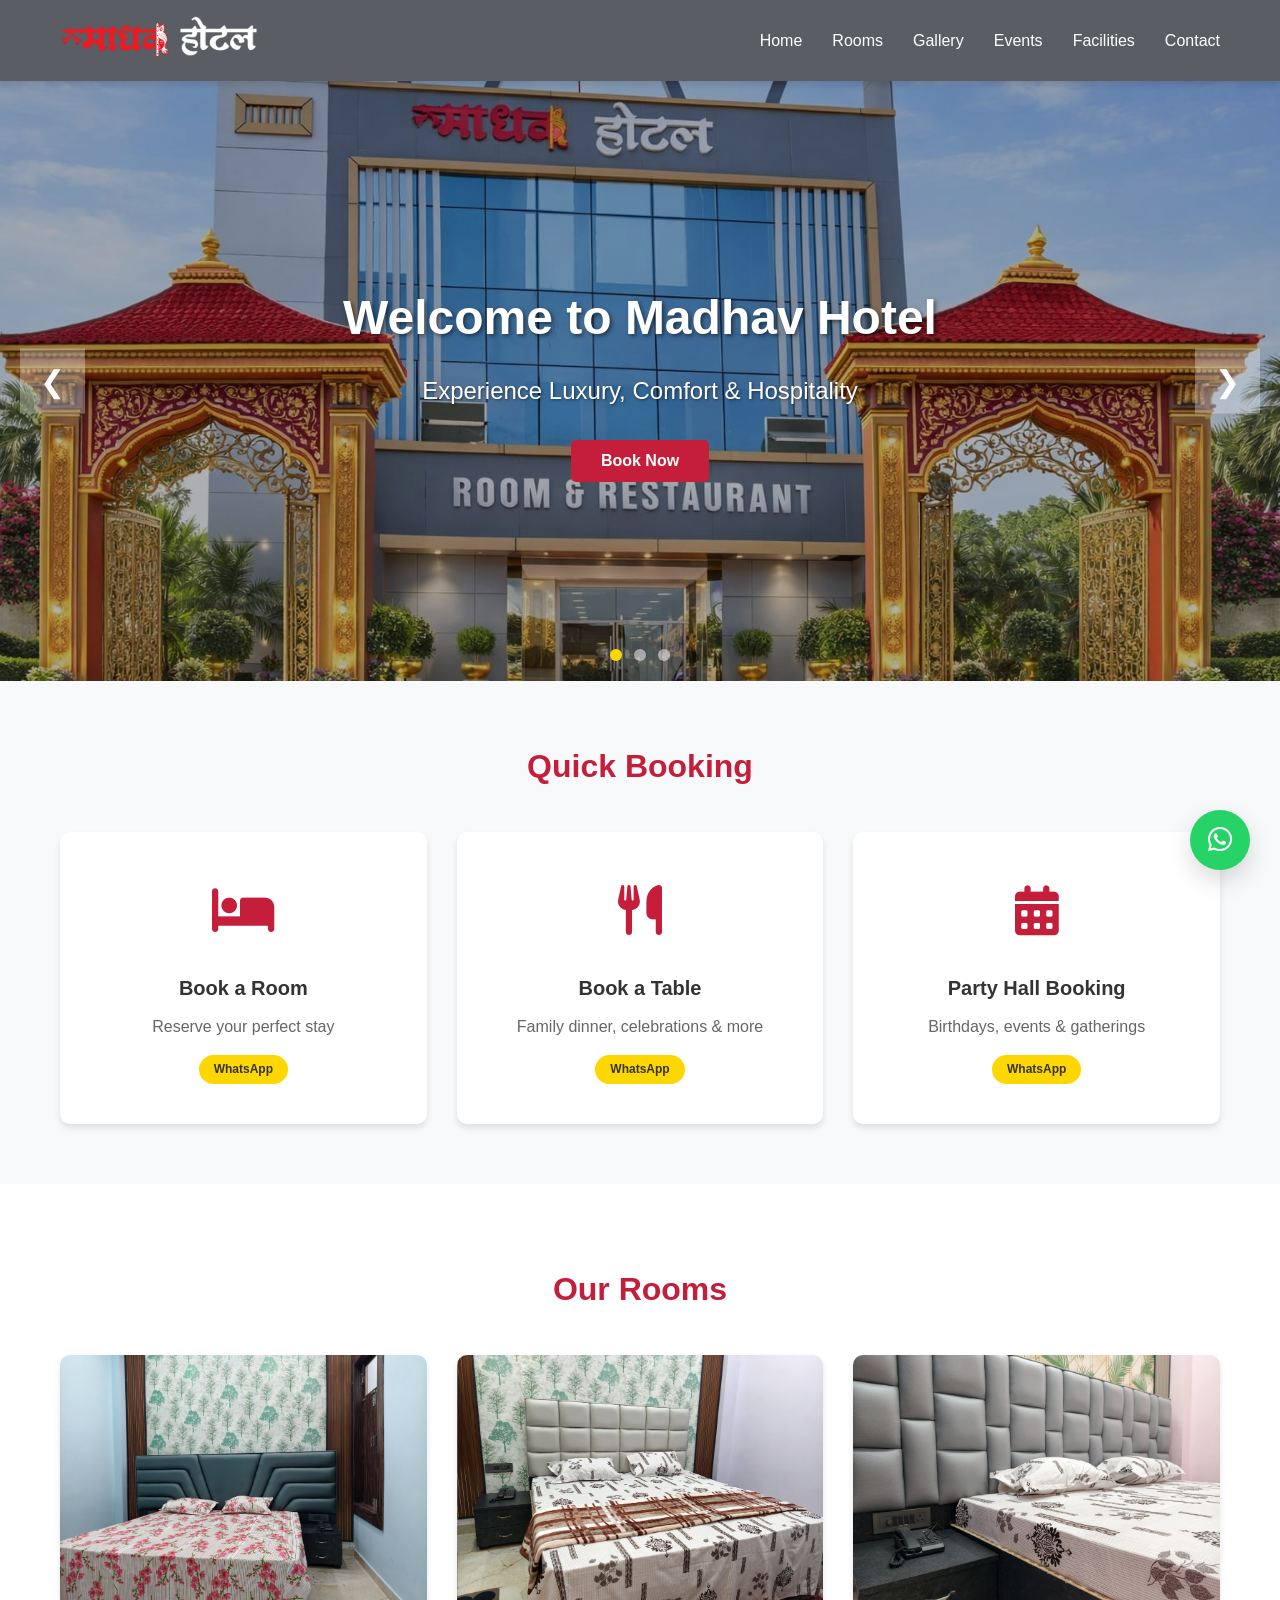
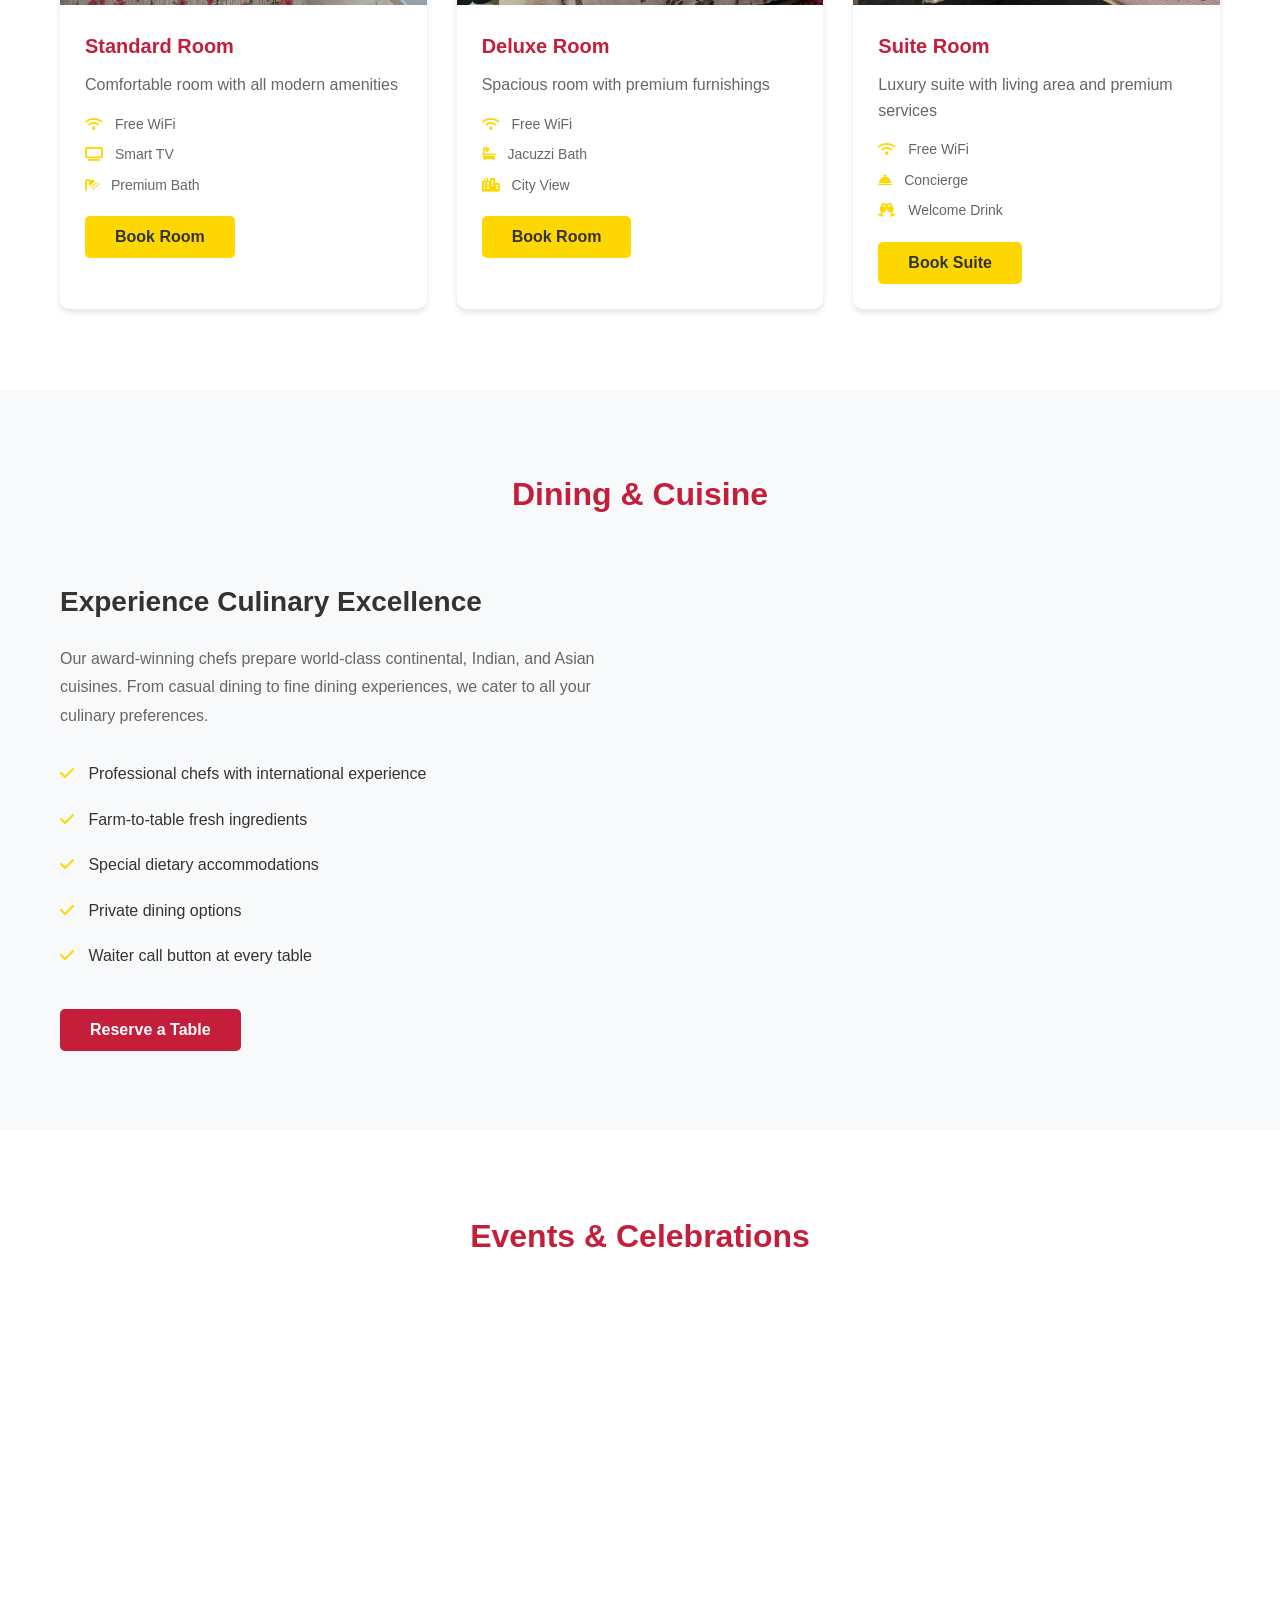
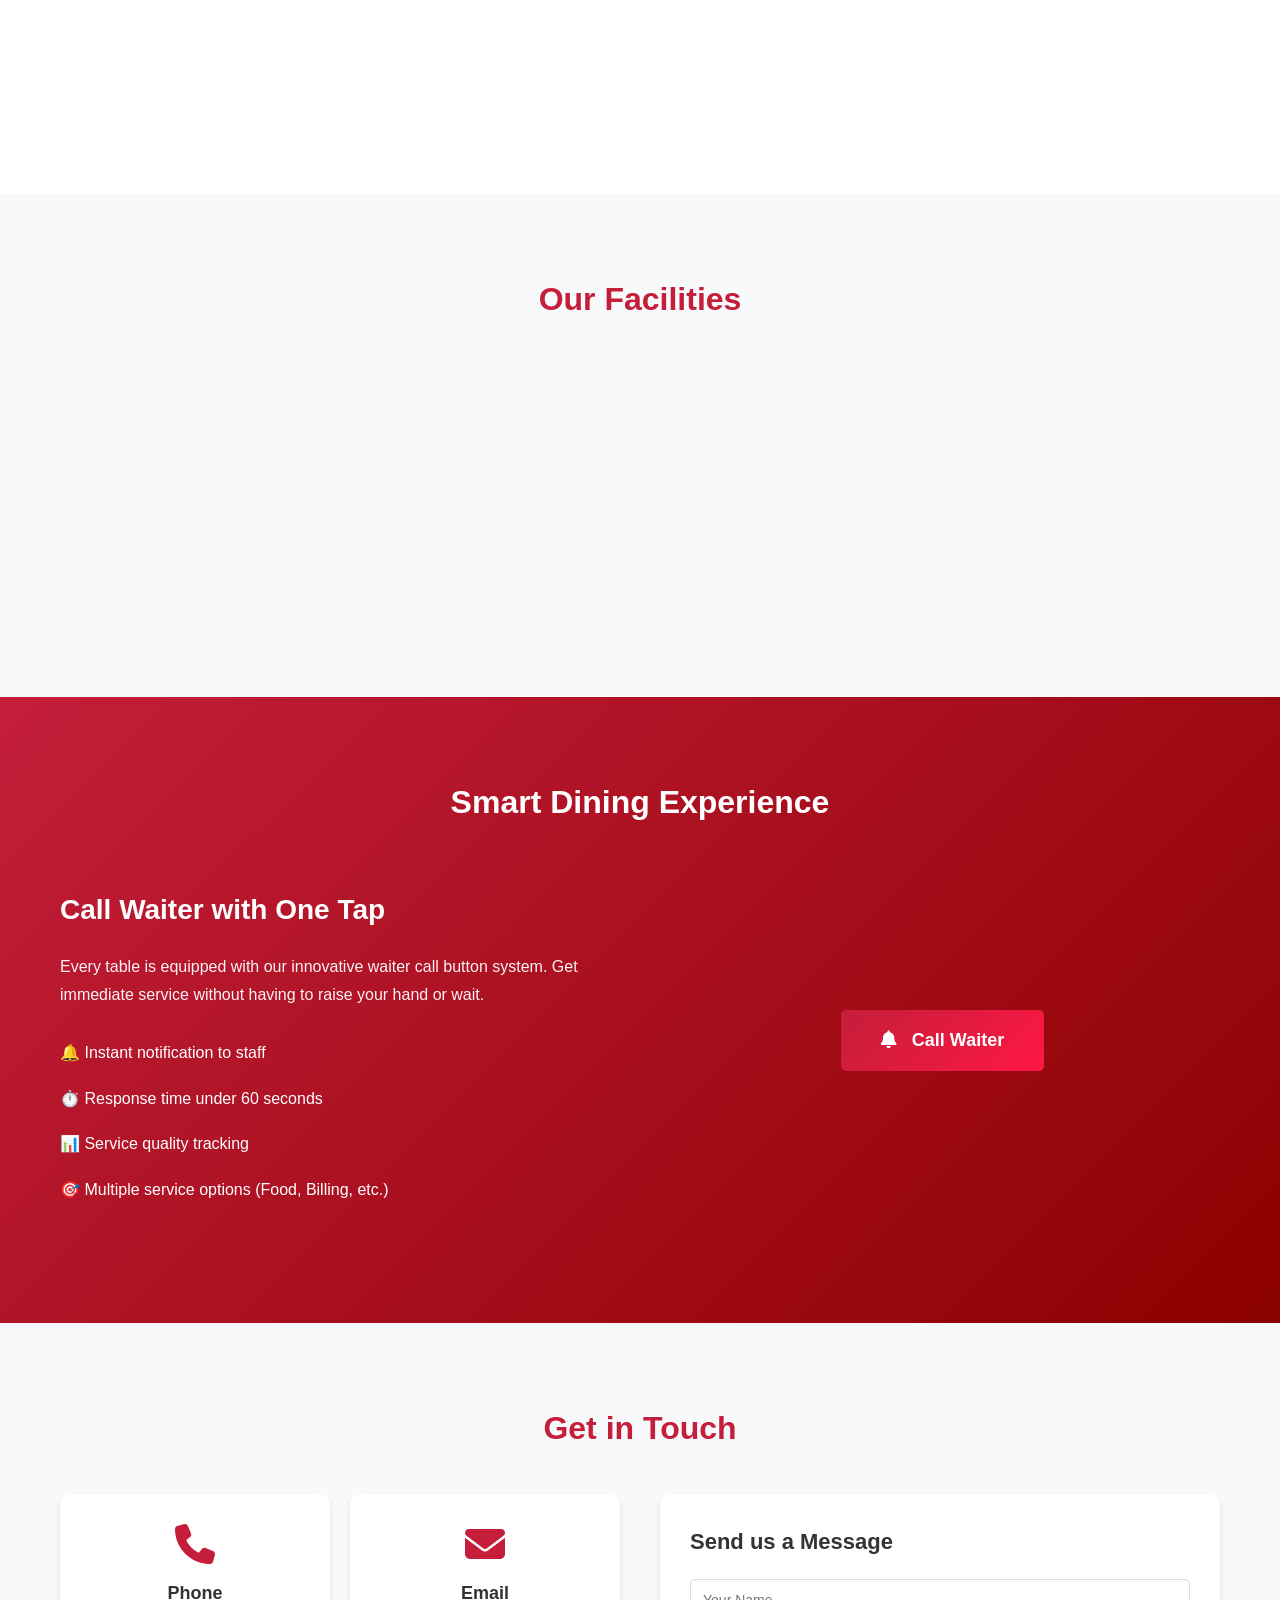
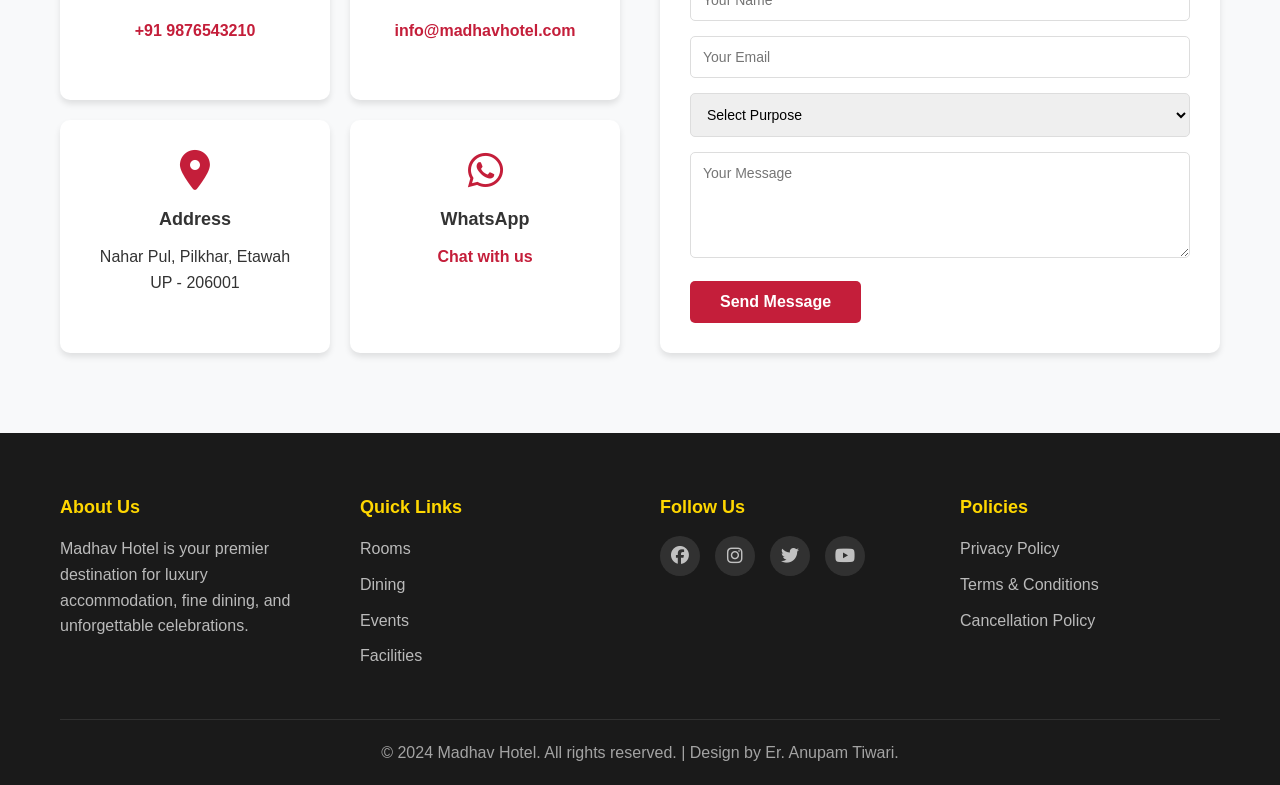
<file: index.html>
<!DOCTYPE html>
<html lang="en">
<head>
    <meta charset="UTF-8">
    <meta name="viewport" content="width=device-width, initial-scale=1.0">
    <title>Madhav Hotel - Hotel, Restaurant & Event Venue</title>
    <link rel="stylesheet" href="styles.css">
    <link rel="stylesheet" href="https://cdnjs.cloudflare.com/ajax/libs/font-awesome/6.4.0/css/all.min.css">
</head>
<body>
    <!-- Header/Navigation -->
    <header class="header">
        <nav class="navbar">
            <div class="container">
                <div class="nav-wrapper">
                    <div class="logo">
                         <!--<h1>🏨 Madhav Hotel</h1>-->
                         <img src="images/lgo.png" width="200px" alt="Madhav Hotel Logo" class="logo-image"> 
                        
                    </div>
                    <button class="menu-toggle" id="menuToggle">
                        <span></span>
                        <span></span>
                        <span></span>
                    </button>
                    <ul class="nav-links" id="navLinks">
                        <li><a href="index.html">Home</a></li>
                        <li><a href="#rooms">Rooms</a></li>
                        <li><a href="gallery.html">Gallery</a></li>
                        <li><a href="#events">Events</a></li>
                        <li><a href="#facilities">Facilities</a></li>
                        <li><a href="#contact">Contact</a></li>
                    </ul>
                </div>
            </div>
        </nav>
    </header>

    <!-- Hero Banner Slider -->
    <section class="hero-slider" id="home">
        <div class="slider-container">
            <div class="slide active" style="background: linear-gradient(rgba(0,0,0,0.3), rgba(0,0,0,0.3)), url('images/bnr1.jpg?w=1200&h=600&fit=crop') center/cover;">
                <div class="slide-content">
                    <h2>Welcome to Madhav Hotel</h2>
                    <p>Experience Luxury, Comfort & Hospitality</p>
                    <button class="btn btn-primary" onclick="scrollToBooking()">Book Now</button>
                </div>
            </div>
            <div class="slide" style="background: linear-gradient(rgba(0,0,0,0.3), rgba(0,0,0,0.3)), url('images/bnr2.jpg?w=1200&h=600&fit=crop') center/cover;">
                <div class="slide-content">
                    <h2>Exquisite Dining Experience</h2>
                    <p>World-class cuisine prepared by expert chefs</p>
                    <button class="btn btn-primary" onclick="scrollToSection('dining')">Reserve Table</button>
                </div>
            </div>
            <div class="slide" style="background: linear-gradient(rgba(0,0,0,0.3), rgba(0,0,0,0.3)), url('images/bnr3.jpg?w=1200&h=600&fit=crop') center/cover;">
                <div class="slide-content">
                    <h2>Perfect for Your Events</h2>
                    <p>Party halls, birthdays, and celebrations</p>
                    <button class="btn btn-primary" onclick="scrollToSection('events')">Plan Your Event</button>
                </div>
            </div>

            <button class="slider-btn prev" onclick="prevSlide()">&#10094;</button>
            <button class="slider-btn next" onclick="nextSlide()">&#10095;</button>
            
            <div class="slider-dots">
                <span class="dot active" onclick="currentSlide(1)"></span>
                <span class="dot" onclick="currentSlide(2)"></span>
                <span class="dot" onclick="currentSlide(3)"></span>
            </div>
        </div>
    </section>

    <!-- Quick Booking Options -->
    <section class="quick-booking">
        <div class="container">
            <h2>Quick Booking</h2>
            <div class="booking-cards">
                <div class="booking-card" onclick="openWhatsAppRoom()">
                    <div class="card-icon">
                        <i class="fas fa-bed"></i>
                    </div>
                    <h3>Book a Room</h3>
                    <p>Reserve your perfect stay</p>
                    <div class="card-badge">WhatsApp</div>
                </div>

                <div class="booking-card" onclick="openWhatsAppTable()">
                    <div class="card-icon">
                        <i class="fas fa-utensils"></i>
                    </div>
                    <h3>Book a Table</h3>
                    <p>Family dinner, celebrations & more</p>
                    <div class="card-badge">WhatsApp</div>
                </div>

                <div class="booking-card" onclick="openWhatsAppEvent()">
                    <div class="card-icon">
                        <i class="fas fa-calendar-alt"></i>
                    </div>
                    <h3>Party Hall Booking</h3>
                    <p>Birthdays, events & gatherings</p>
                    <div class="card-badge">WhatsApp</div>
                </div>
            </div>
        </div>
    </section>

    <!-- Rooms Section -->
    <section class="rooms" id="rooms">
        <div class="container">
            <h2>Our Rooms</h2>
            <div class="rooms-grid">
                <div class="room-card">
                    <div class="room-image" style="background: url('images/room1.jpeg?w=400&h=300&fit=crop') center/cover;"></div>
                    <div class="room-info">
                        <h3>Standard Room</h3>
                        <p>Comfortable room with all modern amenities</p>
                        <div class="room-features">
                            <span><i class="fas fa-wifi"></i> Free WiFi</span>
                            <span><i class="fas fa-tv"></i> Smart TV</span>
                            <span><i class="fas fa-shower"></i> Premium Bath</span>
                        </div>
                        <button class="btn btn-secondary" onclick="openWhatsAppRoom()">Book Room</button>
                    </div>
                </div>

                <div class="room-card">
                    <div class="room-image" style="background: url('images/room2.jpeg?w=400&h=300&fit=crop') center/cover;"></div>
                    <div class="room-info">
                        <h3>Deluxe Room</h3>
                        <p>Spacious room with premium furnishings</p>
                        <div class="room-features">
                            <span><i class="fas fa-wifi"></i> Free WiFi</span>
                            <span><i class="fas fa-bath"></i> Jacuzzi Bath</span>
                            <span><i class="fas fa-city"></i> City View</span>
                        </div>
                        <button class="btn btn-secondary" onclick="openWhatsAppRoom()">Book Room</button>
                    </div>
                </div>

                <div class="room-card">
                    <div class="room-image" style="background: url('images/room3.jpeg?w=400&h=300&fit=crop') center/cover;"></div>
                    <div class="room-info">
                        <h3>Suite Room</h3>
                        <p>Luxury suite with living area and premium services</p>
                        <div class="room-features">
                            <span><i class="fas fa-wifi"></i> Free WiFi</span>
                            <span><i class="fas fa-concierge-bell"></i> Concierge</span>
                            <span><i class="fas fa-champagne-glasses"></i> Welcome Drink</span>
                        </div>
                        <button class="btn btn-secondary" onclick="openWhatsAppRoom()">Book Suite</button>
                    </div>
                </div>
            </div>
        </div>
    </section>

    <!-- Dining Section -->
    <section class="dining" id="dining">
        <div class="container">
            <h2>Dining & Cuisine</h2>
            <div class="dining-content">
                <div class="dining-text">
                    <h3>Experience Culinary Excellence</h3>
                    <p>Our award-winning chefs prepare world-class continental, Indian, and Asian cuisines. From casual dining to fine dining experiences, we cater to all your culinary preferences.</p>
                    <ul class="dining-features">
                        <li><i class="fas fa-check"></i> Professional chefs with international experience</li>
                        <li><i class="fas fa-check"></i> Farm-to-table fresh ingredients</li>
                        <li><i class="fas fa-check"></i> Special dietary accommodations</li>
                        <li><i class="fas fa-check"></i> Private dining options</li>
                        <li><i class="fas fa-check"></i> Waiter call button at every table</li>
                    </ul>
                    <button class="btn btn-primary" onclick="openWhatsAppTable()">Reserve a Table</button>
                </div>
                <div class="dining-image" style="background: url('https://images.unsplash.com/photo-1514432324607-2e467f4af445?w=500&h=400&fit=crop') center/cover; border-radius: 10px;"></div>
            </div>
        </div>
    </section>

    <!-- Events Section -->
    <section class="events" id="events">
        <div class="container">
            <h2>Events & Celebrations</h2>
            <div class="events-grid">
                <div class="event-card">
                    <div class="event-icon">
                        <i class="fas fa-birthday-cake"></i>
                    </div>
                    <h3>Birthday Celebrations</h3>
                    <p>Make birthdays memorable with our party halls and catering services. Customized decorations and entertainment available.</p>
                    <button class="btn btn-secondary" onclick="openWhatsAppEvent()">Book Now</button>
                </div>

                <div class="event-card">
                    <div class="event-icon">
                        <i class="fas fa-ring"></i>
                    </div>
                    <h3>Weddings & Receptions</h3>
                    <p>Elegant venues for your special day with complete event management and hospitality services.</p>
                    <button class="btn btn-secondary" onclick="openWhatsAppEvent()">Inquire</button>
                </div>

                <div class="event-card">
                    <div class="event-icon">
                        <i class="fas fa-champagne-glasses"></i>
                    </div>
                    <h3>Corporate Events</h3>
                    <p>Professional spaces for conferences, meetings, and corporate gatherings with AV equipment.</p>
                    <button class="btn btn-secondary" onclick="openWhatsAppEvent()">Contact Us</button>
                </div>

                <div class="event-card">
                    <div class="event-icon">
                        <i class="fas fa-people-group"></i>
                    </div>
                    <h3>Family Gatherings</h3>
                    <p>Intimate spaces for family reunions and celebrations with personalized catering.</p>
                    <button class="btn btn-secondary" onclick="openWhatsAppEvent()">Book Hall</button>
                </div>
            </div>
        </div>
    </section>

    <!-- Facilities Section -->
    <section class="facilities" id="facilities">
        <div class="container">
            <h2>Our Facilities</h2>
            <div class="facilities-grid">
                <div class="facility-item">
                    <div class="facility-icon">
                        <i class="fas fa-utensils"></i>
                    </div>
                    <h3>Multi-Cuisine Restaurant</h3>
                    <p>Indian, Continental & Asian cuisines</p>
                </div>

                <div class="facility-item">
                    <div class="facility-icon">
                        <i class="fas fa-bell"></i>
                    </div>
                    <h3>Waiter Call System</h3>
                    <p>On-table button for quick service</p>
                </div>


                 <!--
                <div class="facility-item">
                    <div class="facility-icon">
                        <i class="fas fa-swimming-pool"></i>
                    </div>
                    <h3>Swimming Pool</h3>
                    <p>Heated pool with modern facilities</p>
                </div>

                <div class="facility-item">
                    <div class="facility-icon">
                        <i class="fas fa-dumbbell"></i>
                    </div>
                    <h3>Fitness Center</h3>
                    <p>Fully equipped gym for guests</p>
                </div>

                <div class="facility-item">
                    <div class="facility-icon">
                        <i class="fas fa-spa"></i>
                    </div>
                    <h3>Spa & Wellness</h3>
                    <p>Rejuvenating treatments & therapies</p>
                </div>
            -->
                <div class="facility-item">
                    <div class="facility-icon">
                        <i class="fas fa-wifi"></i>
                    </div>
                    <h3>High-Speed WiFi</h3>
                    <p>Complimentary throughout the resort</p>
                </div>

                <div class="facility-item">
                    <div class="facility-icon">
                        <i class="fas fa-car"></i>
                    </div>
                    <h3>Free Parking</h3>
                    <p>Secure parking for all guests</p>
                </div>

                <div class="facility-item">
                    <div class="facility-icon">
                        <i class="fas fa-concierge-bell"></i>
                    </div>
                    <h3>24/7 Concierge</h3>
                    <p>Always ready to assist you</p>
                </div>
            </div>
        </div>
    </section>

    <!-- Waiter Call Button Section -->
    <section class="waiter-call-section">
        <div class="container">
            <h2>Smart Dining Experience</h2>
            <div class="waiter-call-demo">
                <div class="waiter-call-info">
                    <h3>Call Waiter with One Tap</h3>
                    <p>Every table is equipped with our innovative waiter call button system. Get immediate service without having to raise your hand or wait.</p>
                    <ul>
                        <li>🔔 Instant notification to staff</li>
                        <li>⏱️ Response time under 60 seconds</li>
                        <li>📊 Service quality tracking</li>
                        <li>🎯 Multiple service options (Food, Billing, etc.)</li>
                    </ul>
                </div>
                <div class="waiter-button-demo">
                    <button class="btn btn-call-waiter" onclick="callWaiterDemo()">
                        <i class="fas fa-bell"></i> Call Waiter
                    </button>
                    <div id="waiterStatus"></div>
                </div>
            </div>
        </div>
    </section>

    <!-- Contact Section -->
    <section class="contact" id="contact">
        <div class="container">
            <h2>Get in Touch</h2>
            <div class="contact-content">
                <div class="contact-info">
                    <div class="contact-card">
                        <i class="fas fa-phone"></i>
                        <h3>Phone</h3>
                        <p><a href="tel:+919876543210">+91 9876543210</a></p>
                    </div>
                    <div class="contact-card">
                        <i class="fas fa-envelope"></i>
                        <h3>Email</h3>
                        <p><a href="mailto:info@madhavhotel.com">info@madhavhotel.com</a></p>
                    </div>
                    <div class="contact-card">
                        <i class="fas fa-map-marker-alt"></i>
                        <h3>Address</h3>
                        <p>Nahar Pul, Pilkhar, Etawah<br>UP - 206001</p>
                    </div>
                    <div class="contact-card">
                        <i class="fab fa-whatsapp"></i>
                        <h3>WhatsApp</h3>
                        <p><a href="https://wa.me/919058144532" target="_blank">Chat with us</a></p>
                    </div>
                </div>
                <div class="contact-form">
                    <h3>Send us a Message</h3>
                    <form>
                        <input type="text" placeholder="Your Name" required>
                        <input type="email" placeholder="Your Email" required>
                        <select required>
                            <option value="">Select Purpose</option>
                            <option value="room">Room Booking</option>
                            <option value="dining">Restaurant Reservation</option>
                            <option value="event">Event Inquiry</option>
                            <option value="other">Other</option>
                        </select>
                        <textarea placeholder="Your Message" rows="5" required></textarea>
                        <button type="submit" class="btn btn-primary">Send Message</button>
                    </form>
                </div>
            </div>
        </div>
    </section>

    <!-- CTA Floating Button -->
    <div class="floating-whatsapp">
        <a href="https://wa.me/919058144532?text=Hello%20Madhav%20Hotel" target="_blank" title="Chat on WhatsApp">
            <i class="fab fa-whatsapp"></i>
        </a>
    </div>

    <!-- Footer -->
    <footer class="footer">
        <div class="container">
            <div class="footer-content">
                <div class="footer-section">
                    <h3>About Us</h3>
                    <p>Madhav Hotel is your premier destination for luxury accommodation, fine dining, and unforgettable celebrations.</p>
                </div>
                <div class="footer-section">
                    <h3>Quick Links</h3>
                    <ul>
                        <li><a href="#rooms">Rooms</a></li>
                        <li><a href="#dining">Dining</a></li>
                        <li><a href="#events">Events</a></li>
                        <li><a href="#facilities">Facilities</a></li>
                    </ul>
                </div>
                <div class="footer-section">
                    <h3>Follow Us</h3>
                    <div class="social-links">
                        <a href="#" target="_blank"><i class="fab fa-facebook"></i></a>
                        <a href="#" target="_blank"><i class="fab fa-instagram"></i></a>
                        <a href="#" target="_blank"><i class="fab fa-twitter"></i></a>
                        <a href="#" target="_blank"><i class="fab fa-youtube"></i></a>
                    </div>
                </div>
                <div class="footer-section">
                    <h3>Policies</h3>
                    <ul>
                        <li><a href="#">Privacy Policy</a></li>
                        <li><a href="#">Terms & Conditions</a></li>
                        <li><a href="#">Cancellation Policy</a></li>
                    </ul>
                </div>
            </div>
            <div class="footer-bottom">
                <p>&copy; 2024 Madhav Hotel. All rights reserved. | Design by Er. Anupam Tiwari.</p>
            </div>
        </div>
    </footer>

    <script src="script.js"></script>
</body>
</html>
</file>
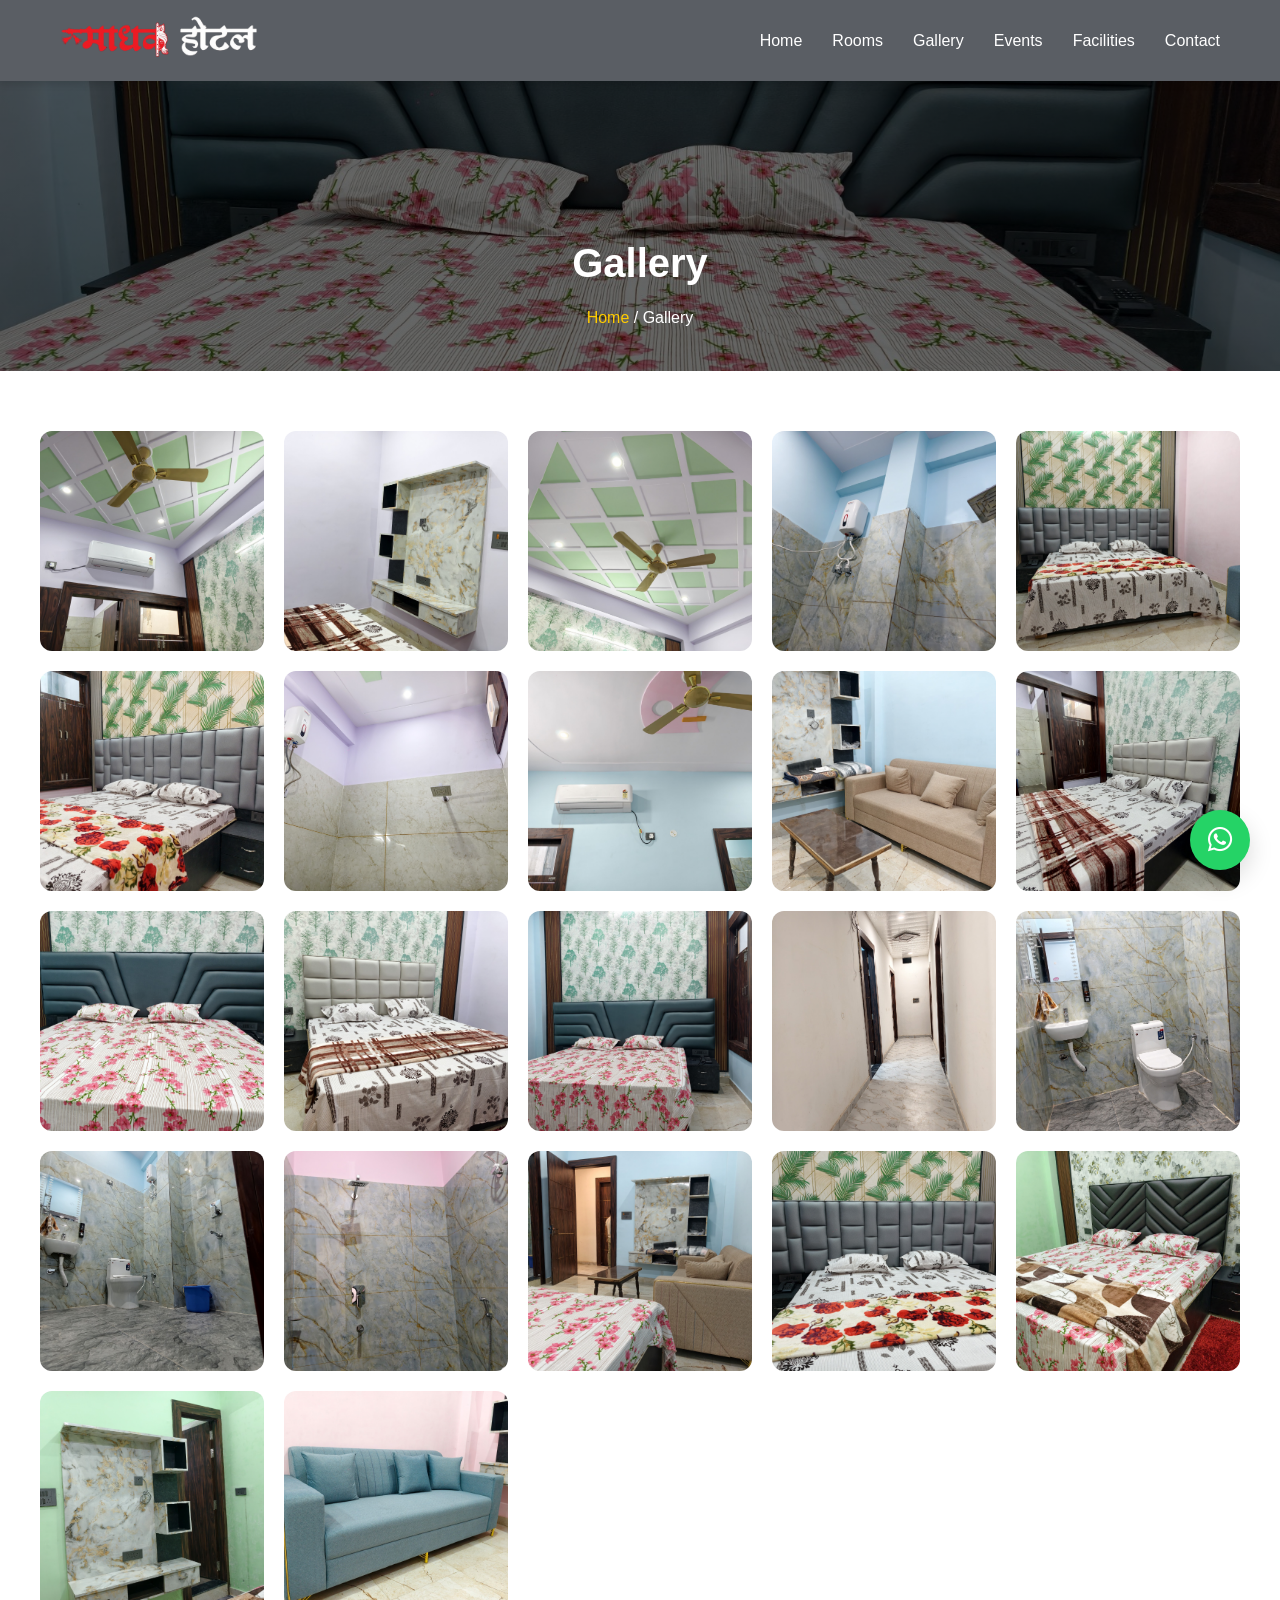
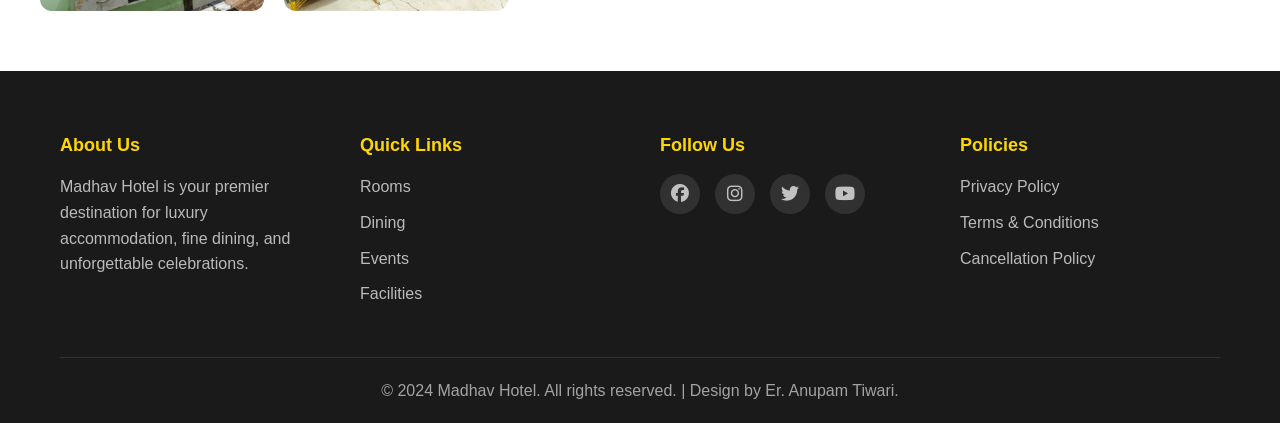
<file: gallery.html>
<!DOCTYPE html>
<html lang="en">
<head>
    <meta charset="UTF-8">
    <meta name="viewport" content="width=device-width, initial-scale=1.0">
    <title>Madhav Hotel - Hotel, Restaurant & Event Venue</title>
    <link rel="stylesheet" href="styles.css">
    <link rel="stylesheet" href="https://cdnjs.cloudflare.com/ajax/libs/font-awesome/6.4.0/css/all.min.css">
</head>
<body>



<style>
/* GALLERY PAGE */
.gallery-page {
  padding: 60px 40px;
}

.gallery-grid {
  display: grid;
  grid-template-columns: repeat(auto-fit, minmax(220px, 1fr));
  gap: 20px;
}

.gallery-grid img {
  width: 100%;
  height: 220px;
  object-fit: cover;
  border-radius: 12px;
  cursor: pointer;
  transition: transform 0.4s ease;
}

.gallery-grid img:hover {
  transform: scale(1.05);
}

/* LIGHTBOX */
.lightbox {
  display: none;
  position: fixed;
  z-index: 9999;
  inset: 0;
  background: rgba(0,0,0,0.9);
  justify-content: center;
  align-items: center;
}

.lightbox img {
  max-width: 90%;
  max-height: 85vh;
  border-radius: 10px;
}

/* CLOSE */
.lightbox .close {
  position: absolute;
  top: 20px;
  right: 30px;
  font-size: 40px;
  color: #fff;
  cursor: pointer;
}

/* NAV BUTTONS */
.lightbox .prev,
.lightbox .next {
  position: absolute;
  top: 50%;
  font-size: 50px;
  color: white;
  cursor: pointer;
  padding: 15px;
  user-select: none;
  transform: translateY(-50%);
}

.lightbox .prev { left: 30px; }
.lightbox .next { right: 30px; }

/* MOBILE */
@media (max-width: 768px) {
  .gallery-grid img {
    height: 180px;
  }

  .lightbox .prev,
  .lightbox .next {
    font-size: 36px;
  }
}


</style>  

<script>
    document.addEventListener("DOMContentLoaded", function () {

  const images = document.querySelectorAll(".gallery-grid img");
  const lightbox = document.getElementById("lightbox");
  const lightboxImg = document.getElementById("lightbox-img");
  const closeBtn = document.querySelector(".lightbox .close");
  const nextBtn = document.querySelector(".lightbox .next");
  const prevBtn = document.querySelector(".lightbox .prev");

  let currentIndex = 0;

  if (!images.length) return;

  images.forEach((img, index) => {
    img.addEventListener("click", () => {
      currentIndex = index;
      openLightbox();
    });
  });

  function openLightbox() {
    lightbox.style.display = "flex";
    lightboxImg.src = images[currentIndex].src;
  }

  function closeLightbox() {
    lightbox.style.display = "none";
  }

  function changeSlide(direction) {
    currentIndex += direction;

    if (currentIndex < 0) currentIndex = images.length - 1;
    if (currentIndex >= images.length) currentIndex = 0;

    lightboxImg.src = images[currentIndex].src;
  }

  closeBtn.addEventListener("click", closeLightbox);
  nextBtn.addEventListener("click", () => changeSlide(1));
  prevBtn.addEventListener("click", () => changeSlide(-1));

  document.addEventListener("keydown", (e) => {
    if (lightbox.style.display === "flex") {
      if (e.key === "Escape") closeLightbox();
      if (e.key === "ArrowRight") changeSlide(1);
      if (e.key === "ArrowLeft") changeSlide(-1);
    }
  });

});


</script>

    <!-- Header/Navigation -->
    <header class="header">
        <nav class="navbar">
            <div class="container">
                <div class="nav-wrapper">
                    <div class="logo">
                         <!--<h1>🏨 Madhav Hotel</h1>-->
                         <img src="images/lgo.png" width="200px" alt="Madhav Hotel Logo" class="logo-image"> 
                        
                    </div>
                    <button class="menu-toggle" id="menuToggle">
                        <span></span>
                        <span></span>
                        <span></span>
                    </button>
                    <ul class="nav-links" id="navLinks">
                        <li><a href="index.html">Home</a></li>
                        <li><a href="index.html#rooms">Rooms</a></li>
                        <li><a href="gallery.html">Gallery</a></li>
                        <li><a href="index.html#events">Events</a></li>
                        <li><a href="index.html#facilities">Facilities</a></li>
                        <li><a href="index.html#contact">Contact</a></li>
                    </ul>
                </div>
            </div>
        </nav>
    </header>

    <section class="breadcrumb">
  <h1>Gallery</h1>
  <p><a href="index.html">Home</a> / Gallery</p>
</section>

<section class="gallery-page rooms">
  <div class="gallery-grid">

    <img src="images/1.jpeg" alt="Madhav Hotel" >
    <img src="images/2.jpeg" alt="Fadhav Hotel" >
    <img src="images/3.jpeg" alt="Fadhav Hotel" >
    <img src="images/4.jpeg" alt="Madhav Hotel" >
    <img src="images/5.jpeg" alt="Madhav Hotel" >
    <img src="images/6.jpeg" alt="Madhav Hotel" >
  
    <img src="images/8.jpeg" alt="Madhav Hotel" >
    <img src="images/9.jpeg" alt="Madhav Hotel" >
    <img src="images/10.jpeg" alt="Madhav Hotel" >
    <img src="images/11.jpeg" alt="Madhav Hotel" >
    <img src="images/12.jpeg" alt="Madhav Hotel" >
    <img src="images/13.jpeg" alt="Madhav Hotel" >
    <img src="images/14.jpeg" alt="Madhav Hotel" >
    <img src="images/15.jpeg" alt="Madhav Hotel" >
    <img src="images/16.jpeg" alt="Madhav Hotel" >
    <img src="images/17.jpeg" alt="Madhav Hotel" >
    <img src="images/18.jpeg" alt="Madhav Hotel" >
    <img src="images/19.jpeg" alt="Madhav Hotel" >
    <img src="images/20.jpeg" alt="Madhav Hotel" >
    <img src="images/21.jpeg" alt="Madhav Hotel" >
    <img src="images/22.jpeg" alt="Madhav Hotel" >
    <img src="images/23.jpeg" alt="Madhav Hotel" >
    

  </div>
</section>

<!-- LIGHTBOX -->
<div class="lightbox" id="lightbox">
  <span class="close" onclick="closeLightbox()">×</span>
  <span class="prev" onclick="changeSlide(-1)">❮</span>
  <img id="lightbox-img">
  <span class="next" onclick="changeSlide(1)">❯</span>
</div>

  

    
   

    <!-- CTA Floating Button -->
    <div class="floating-whatsapp">
        <a href="https://wa.me/919058144532?text=Hello%20Madhav%20Resorts" target="_blank" title="Chat on WhatsApp">
            <i class="fab fa-whatsapp"></i>
        </a>
    </div>

    <!-- Footer -->
    <footer class="footer">
        <div class="container">
            <div class="footer-content">
                <div class="footer-section">
                    <h3>About Us</h3>
                    <p>Madhav Hotel is your premier destination for luxury accommodation, fine dining, and unforgettable celebrations.</p>
                </div>
                <div class="footer-section">
                    <h3>Quick Links</h3>
                    <ul>
                        <li><a href="#rooms">Rooms</a></li>
                        <li><a href="#dining">Dining</a></li>
                        <li><a href="#events">Events</a></li>
                        <li><a href="#facilities">Facilities</a></li>
                    </ul>
                </div>
                <div class="footer-section">
                    <h3>Follow Us</h3>
                    <div class="social-links">
                        <a href="#" target="_blank"><i class="fab fa-facebook"></i></a>
                        <a href="#" target="_blank"><i class="fab fa-instagram"></i></a>
                        <a href="#" target="_blank"><i class="fab fa-twitter"></i></a>
                        <a href="#" target="_blank"><i class="fab fa-youtube"></i></a>
                    </div>
                </div>
                <div class="footer-section">
                    <h3>Policies</h3>
                    <ul>
                        <li><a href="#">Privacy Policy</a></li>
                        <li><a href="#">Terms & Conditions</a></li>
                        <li><a href="#">Cancellation Policy</a></li>
                    </ul>
                </div>
            </div>
            <div class="footer-bottom">
                <p>&copy; 2024 Madhav Hotel. All rights reserved. | Design by Er. Anupam Tiwari.</p>
            </div>
        </div>
    </footer>

    <script src="script.js"></script>
</body>
</html>
</file>
<file: styles.css>
* {
    margin: 0;
    padding: 0;
    box-sizing: border-box;
}

:root {
    --primary-color: #c41e3a;
    --secondary-color: #ffd700;
    --text-dark: #333;
    --text-light: #666;
    --bg-light: #f8f9fa;
    --white: #ffffff;
    --shadow: 0 4px 6px rgba(0, 0, 0, 0.1);
    --shadow-lg: 0 10px 25px rgba(0, 0, 0, 0.15);
}

html {
    scroll-behavior: smooth;
}

body {
    font-family: 'Segoe UI', Tahoma, Geneva, Verdana, sans-serif;
    line-height: 1.6;
    color: var(--text-dark);
}

.container {
    max-width: 1200px;
    margin: 0 auto;
    padding: 0 20px;
}

/* ============ HEADER/NAVIGATION ============ */
.header {
    position: sticky;
    top: 0;
    z-index: 1000;
    background-color: #5A5E64;
    box-shadow: var(--shadow);
}

.navbar {
    padding: 15px 0;
}

.nav-wrapper {
    display: flex;
    justify-content: space-between;
    align-items: center;
}


.logo h1 {
    font-size: 24px;
    color: var(--primary-color);
    margin: 0;
}

.nav-links {
    display: flex;
    list-style: none;
    gap: 30px;
}

.nav-links a {
    text-decoration: none;
    color: #fff;
    font-weight: 500;
    transition: color 0.3s ease;
}

.nav-links a:hover {
    color: var(--primary-color);
}

.menu-toggle {
    display: none;
    flex-direction: column;
    background: none;
    border: none;
    cursor: pointer;
    gap: 5px;
}

.menu-toggle span {
    width: 25px;
    height: 3px;
    background: var(--primary-color);
    border-radius: 2px;
    transition: 0.3s ease;
}

/* ============ HERO SLIDER ============ */
.hero-slider {
    position: relative;
    height: 600px;
    overflow: hidden;
    background: #000;
}

.slider-container {
    position: relative;
    height: 100%;
    width: 100%;
}

.slide {
    position: absolute;
    width: 100%;
    height: 100%;
    opacity: 0;
    transition: opacity 0.8s ease;
    display: flex;
    align-items: center;
    justify-content: center;
}

.slide.active {
    opacity: 1;
}

.slide-content {
    text-align: center;
    color: var(--white);
    z-index: 10;
}

.slide-content h2 {
    font-size: 48px;
    margin-bottom: 15px;
    text-shadow: 2px 2px 4px rgba(0, 0, 0, 0.5);
}

.slide-content p {
    font-size: 24px;
    margin-bottom: 30px;
    text-shadow: 1px 1px 3px rgba(0, 0, 0, 0.5);
}

.slider-btn {
    position: absolute;
    top: 50%;
    transform: translateY(-50%);
    background: rgba(255, 255, 255, 0.3);
    color: var(--white);
    border: none;
    font-size: 30px;
    padding: 15px 20px;
    cursor: pointer;
    transition: background 0.3s ease;
    z-index: 100;
}

.slider-btn:hover {
    background: rgba(255, 255, 255, 0.5);
}

.slider-btn.prev {
    left: 20px;
}

.slider-btn.next {
    right: 20px;
}

.slider-dots {
    position: absolute;
    bottom: 20px;
    left: 50%;
    transform: translateX(-50%);
    display: flex;
    gap: 12px;
    z-index: 100;
}

.dot {
    width: 12px;
    height: 12px;
    border-radius: 50%;
    background: rgba(255, 255, 255, 0.5);
    cursor: pointer;
    transition: background 0.3s ease;
}

.dot.active {
    background: var(--secondary-color);
}

/* ============ QUICK BOOKING ============ */
.quick-booking {
    background: var(--bg-light);
    padding: 60px 0;
}

.quick-booking h2 {
    text-align: center;
    font-size: 32px;
    margin-bottom: 40px;
    color: var(--primary-color);
}

.booking-cards {
    display: grid;
    grid-template-columns: repeat(auto-fit, minmax(280px, 1fr));
    gap: 30px;
}

.booking-card {
    background: var(--white);
    padding: 40px 30px;
    border-radius: 10px;
    text-align: center;
    cursor: pointer;
    transition: all 0.3s ease;
    box-shadow: var(--shadow);
    position: relative;
}

.booking-card:hover {
    transform: translateY(-10px);
    box-shadow: var(--shadow-lg);
}

.card-icon {
    font-size: 50px;
    color: var(--primary-color);
    margin-bottom: 20px;
}

.booking-card h3 {
    font-size: 20px;
    margin-bottom: 10px;
    color: var(--text-dark);
}

.booking-card p {
    color: var(--text-light);
    margin-bottom: 15px;
}

.card-badge {
    display: inline-block;
    background: var(--secondary-color);
    color: var(--text-dark);
    padding: 5px 15px;
    border-radius: 20px;
    font-size: 12px;
    font-weight: 600;
}

/* ============ BUTTONS ============ */
.btn {
    padding: 12px 30px;
    border: none;
    border-radius: 5px;
    font-size: 16px;
    font-weight: 600;
    cursor: pointer;
    transition: all 0.3s ease;
    text-decoration: none;
    display: inline-block;
}

.btn-primary {
    background: var(--primary-color);
    color: var(--white);
}

.btn-primary:hover {
    background: #a01830;
    transform: scale(1.05);
}

.btn-secondary {
    background: var(--secondary-color);
    color: var(--text-dark);
}

.btn-secondary:hover {
    background: #ffed4e;
    transform: scale(1.05);
}

.btn-call-waiter {
    background: linear-gradient(135deg, var(--primary-color), #ff1744);
    color: var(--white);
    padding: 20px 40px;
    font-size: 18px;
}

.btn-call-waiter:hover {
    transform: scale(1.1);
    box-shadow: var(--shadow-lg);
}

/* ============ ROOMS SECTION ============ */
.rooms {
    padding: 80px 0;
    background: var(--white);
}

.rooms h2 {
    text-align: center;
    font-size: 32px;
    margin-bottom: 40px;
    color: var(--primary-color);
}

.rooms-grid {
    display: grid;
    grid-template-columns: repeat(auto-fit, minmax(300px, 1fr));
    gap: 30px;
}

.room-card {
    background: var(--white);
    border-radius: 10px;
    overflow: hidden;
    box-shadow: var(--shadow);
    transition: all 0.3s ease;
}

.room-card:hover {
    transform: translateY(-10px);
    box-shadow: var(--shadow-lg);
}

.room-image {
    width: 100%;
    height: 250px;
    background-size: cover;
    background-position: center;
}

.room-info {
    padding: 25px;
}

.room-info h3 {
    font-size: 20px;
    margin-bottom: 10px;
    color: var(--primary-color);
}

.room-info p {
    color: var(--text-light);
    margin-bottom: 15px;
}

.room-features {
    display: flex;
    flex-direction: column;
    gap: 8px;
    margin-bottom: 20px;
    font-size: 14px;
}

.room-features span {
    color: var(--text-light);
}

.room-features i {
    color: var(--secondary-color);
    margin-right: 8px;
}

/* ============ DINING SECTION ============ */
.dining {
    padding: 80px 0;
    background: var(--bg-light);
}

.dining h2 {
    text-align: center;
    font-size: 32px;
    margin-bottom: 60px;
    color: var(--primary-color);
}

.dining-content {
    display: grid;
    grid-template-columns: 1fr 1fr;
    gap: 50px;
    align-items: center;
}

.dining-text h3 {
    font-size: 28px;
    margin-bottom: 20px;
    color: var(--text-dark);
}

.dining-text p {
    color: var(--text-light);
    margin-bottom: 20px;
    line-height: 1.8;
}

.dining-features {
    list-style: none;
    margin-bottom: 30px;
}

.dining-features li {
    padding: 10px 0;
    color: var(--text-dark);
    font-weight: 500;
}

.dining-features i {
    color: var(--secondary-color);
    margin-right: 10px;
}

.dining-image {
    width: 100%;
}

/* ============ EVENTS SECTION ============ */
.events {
    padding: 80px 0;
    background: var(--white);
}

.events h2 {
    text-align: center;
    font-size: 32px;
    margin-bottom: 40px;
    color: var(--primary-color);
}

.events-grid {
    display: grid;
    grid-template-columns: repeat(auto-fit, minmax(250px, 1fr));
    gap: 30px;
}

.event-card {
    background: var(--white);
    padding: 30px;
    border-radius: 10px;
    text-align: center;
    box-shadow: var(--shadow);
    transition: all 0.3s ease;
    border-top: 4px solid var(--primary-color);
}

.event-card:hover {
    transform: translateY(-10px);
    box-shadow: var(--shadow-lg);
}

.event-icon {
    font-size: 50px;
    color: var(--primary-color);
    margin-bottom: 15px;
}

.event-card h3 {
    font-size: 20px;
    margin-bottom: 15px;
    color: var(--text-dark);
}

.event-card p {
    color: var(--text-light);
    margin-bottom: 20px;
    font-size: 14px;
}

/* ============ FACILITIES SECTION ============ */
.facilities {
    padding: 80px 0;
    background: var(--bg-light);
}

.facilities h2 {
    text-align: center;
    font-size: 32px;
    margin-bottom: 40px;
    color: var(--primary-color);
}

.facilities-grid {
    display: grid;
    grid-template-columns: repeat(auto-fit, minmax(200px, 1fr));
    gap: 30px;
}

.facility-item {
    background: var(--white);
    padding: 30px;
    border-radius: 10px;
    text-align: center;
    box-shadow: var(--shadow);
    transition: all 0.3s ease;
}

.facility-item:hover {
    transform: translateY(-5px);
    box-shadow: var(--shadow-lg);
}

.facility-icon {
    font-size: 40px;
    color: var(--primary-color);
    margin-bottom: 15px;
}

.facility-item h3 {
    font-size: 18px;
    margin-bottom: 10px;
    color: var(--text-dark);
}

.facility-item p {
    color: var(--text-light);
    font-size: 14px;
}

/* ============ WAITER CALL SECTION ============ */
.waiter-call-section {
    padding: 80px 0;
    background: linear-gradient(135deg, var(--primary-color), #8b0000);
    color: var(--white);
}

.waiter-call-section h2 {
    text-align: center;
    font-size: 32px;
    margin-bottom: 60px;
    color: var(--white);
}

.waiter-call-demo {
    display: grid;
    grid-template-columns: 1fr 1fr;
    gap: 50px;
    align-items: center;
}

.waiter-call-info h3 {
    font-size: 28px;
    margin-bottom: 20px;
}

.waiter-call-info p {
    margin-bottom: 20px;
    font-size: 16px;
    opacity: 0.95;
    line-height: 1.8;
}

.waiter-call-info ul {
    list-style: none;
    margin-bottom: 30px;
}

.waiter-call-info li {
    padding: 10px 0;
    font-size: 16px;
}

.waiter-button-demo {
    text-align: center;
}

.btn-call-waiter i {
    margin-right: 10px;
}

#waiterStatus {
    margin-top: 20px;
    font-size: 16px;
    min-height: 30px;
}

/* ============ CONTACT SECTION ============ */
.contact {
    padding: 80px 0;
    background: var(--bg-light);
}

.contact h2 {
    text-align: center;
    font-size: 32px;
    margin-bottom: 40px;
    color: var(--primary-color);
}

.contact-content {
    display: grid;
    grid-template-columns: 1fr 1fr;
    gap: 40px;
}

.contact-info {
    display: grid;
    grid-template-columns: repeat(auto-fit, minmax(200px, 1fr));
    gap: 20px;
}

.contact-card {
    background: var(--white);
    padding: 30px;
    border-radius: 10px;
    text-align: center;
    box-shadow: var(--shadow);
}

.contact-card i {
    font-size: 40px;
    color: var(--primary-color);
    margin-bottom: 15px;
}

.contact-card h3 {
    font-size: 18px;
    margin-bottom: 10px;
}

.contact-card a {
    color: var(--primary-color);
    text-decoration: none;
    font-weight: 600;
    transition: color 0.3s ease;
}

.contact-card a:hover {
    color: #a01830;
}

.contact-form {
    background: var(--white);
    padding: 30px;
    border-radius: 10px;
    box-shadow: var(--shadow);
}

.contact-form h3 {
    font-size: 22px;
    margin-bottom: 20px;
}

.contact-form input,
.contact-form select,
.contact-form textarea {
    width: 100%;
    padding: 12px;
    margin-bottom: 15px;
    border: 1px solid #ddd;
    border-radius: 5px;
    font-family: inherit;
    font-size: 14px;
}

.contact-form input:focus,
.contact-form select:focus,
.contact-form textarea:focus {
    outline: none;
    border-color: var(--primary-color);
    box-shadow: 0 0 5px rgba(196, 30, 58, 0.3);
}

.contact-form textarea {
    resize: vertical;
}

/* ============ FLOATING WHATSAPP BUTTON ============ */
.floating-whatsapp {
    position: fixed;
    bottom: 30px;
    right: 30px;
    z-index: 999;
}

.floating-whatsapp a {
    display: flex;
    align-items: center;
    justify-content: center;
    width: 60px;
    height: 60px;
    background: #25d366;
    color: var(--white);
    border-radius: 50%;
    font-size: 28px;
    text-decoration: none;
    box-shadow: var(--shadow-lg);
    transition: all 0.3s ease;
    animation: pulse 2s infinite;
}

.floating-whatsapp a:hover {
    transform: scale(1.15);
    animation: none;
}

@keyframes pulse {
    0%, 100% {
        box-shadow: 0 0 0 0 rgba(37, 211, 102, 0.7);
    }
    50% {
        box-shadow: 0 0 0 10px rgba(37, 211, 102, 0);
    }
}

/* ============ FOOTER ============ */
.footer {
    background: #1a1a1a;
    color: var(--white);
    padding: 60px 0 20px;
}

.footer-content {
    display: grid;
    grid-template-columns: repeat(auto-fit, minmax(250px, 1fr));
    gap: 40px;
    margin-bottom: 40px;
}

.footer-section h3 {
    font-size: 18px;
    margin-bottom: 15px;
    color: var(--secondary-color);
}

.footer-section p {
    color: rgba(255, 255, 255, 0.7);
    line-height: 1.6;
}

.footer-section ul {
    list-style: none;
}

.footer-section ul li {
    margin-bottom: 10px;
}

.footer-section a {
    color: rgba(255, 255, 255, 0.7);
    text-decoration: none;
    transition: color 0.3s ease;
}

.footer-section a:hover {
    color: var(--secondary-color);
}

.social-links {
    display: flex;
    gap: 15px;
}

.social-links a {
    display: inline-flex;
    align-items: center;
    justify-content: center;
    width: 40px;
    height: 40px;
    background: rgba(255, 255, 255, 0.1);
    border-radius: 50%;
    font-size: 18px;
    transition: all 0.3s ease;
}

.social-links a:hover {
    background: var(--primary-color);
}

.footer-bottom {
    border-top: 1px solid rgba(255, 255, 255, 0.1);
    padding-top: 20px;
    text-align: center;
    color: rgba(255, 255, 255, 0.6);
}



/* Breadcrumb */
.breadcrumb {
  padding: 150px 50px 40px;
  background: linear-gradient(rgba(0,0,0,0.6), rgba(0,0,0,0.6)),
              url('images/12.jpeg') center/cover;
  color: white;
  text-align: center;
}

.breadcrumb h1 {
  font-size: 40px;
  margin-bottom: 10px;
}

.breadcrumb a {
  color: #ffcc00;
  text-decoration: none;
}

/* ============ RESPONSIVE DESIGN ============ */
@media (max-width: 768px) {
    .menu-toggle {
        display: flex;
    }

    .nav-links {
        position: absolute;
        top: 70px;
        left: 0;
        right: 0;
        background-color: #5A5E64;
        flex-direction: column;
        gap: 0;
        max-height: 0;
        overflow: hidden;
        transition: max-height 0.3s ease;
    }

    .nav-links.active {
        max-height: 500px;
        box-shadow: var(--shadow);
    }

    .nav-links li {
        padding: 15px 20px;
        border-bottom: 1px solid #eee;
    }

    .logo h1 {
        font-size: 20px;
    }

    .hero-slider {
        height: 400px;
    }

    .slide-content h2 {
        font-size: 32px;
    }

    .slide-content p {
        font-size: 16px;
    }

    .slider-btn {
        padding: 10px 15px;
        font-size: 20px;
    }

    .quick-booking h2,
    .rooms h2,
    .dining h2,
    .events h2,
    .facilities h2,
    .contact h2,
    .waiter-call-section h2 {
        font-size: 24px;
    }

    .dining-content,
    .waiter-call-demo {
        grid-template-columns: 1fr;
    }

    .contact-content {
        grid-template-columns: 1fr;
    }

    .dining-text h3,
    .waiter-call-info h3 {
        font-size: 22px;
    }

    .floating-whatsapp {
        bottom: 20px;
        right: 20px;
    }

    .floating-whatsapp a {
        width: 50px;
        height: 50px;
        font-size: 24px;
    }

    .quick-booking,
    .rooms,
    .dining,
    .events,
    .facilities,
    .waiter-call-section,
    .contact {
        padding: 50px 0;
    }
}

@media (max-width: 480px) {
    .logo h1 {
        font-size: 18px;
    }

    .hero-slider {
        height: 300px;
    }

    .slide-content h2 {
        font-size: 24px;
    }

    .slide-content p {
        font-size: 14px;
    }

    .btn {
        padding: 10px 20px;
        font-size: 14px;
    }

    .quick-booking h2,
    .rooms h2,
    .dining h2,
    .events h2,
    .facilities h2,
    .contact h2,
    .waiter-call-section h2 {
        font-size: 20px;
        margin-bottom: 30px;
    }

    .booking-cards,
    .rooms-grid,
    .events-grid,
    .facilities-grid {
        grid-template-columns: 1fr;
    }

    .booking-card,
    .room-card,
    .event-card,
    .facility-item {
        padding: 20px;
    }

    .quick-booking,
    .rooms,
    .dining,
    .events,
    .facilities,
    .waiter-call-section,
    .contact {
        padding: 40px 0;
    }

    .footer-section {
        text-align: left;
    }

    .contact-form input,
    .contact-form select,
    .contact-form textarea {
        font-size: 16px;
    }
}
</file>
